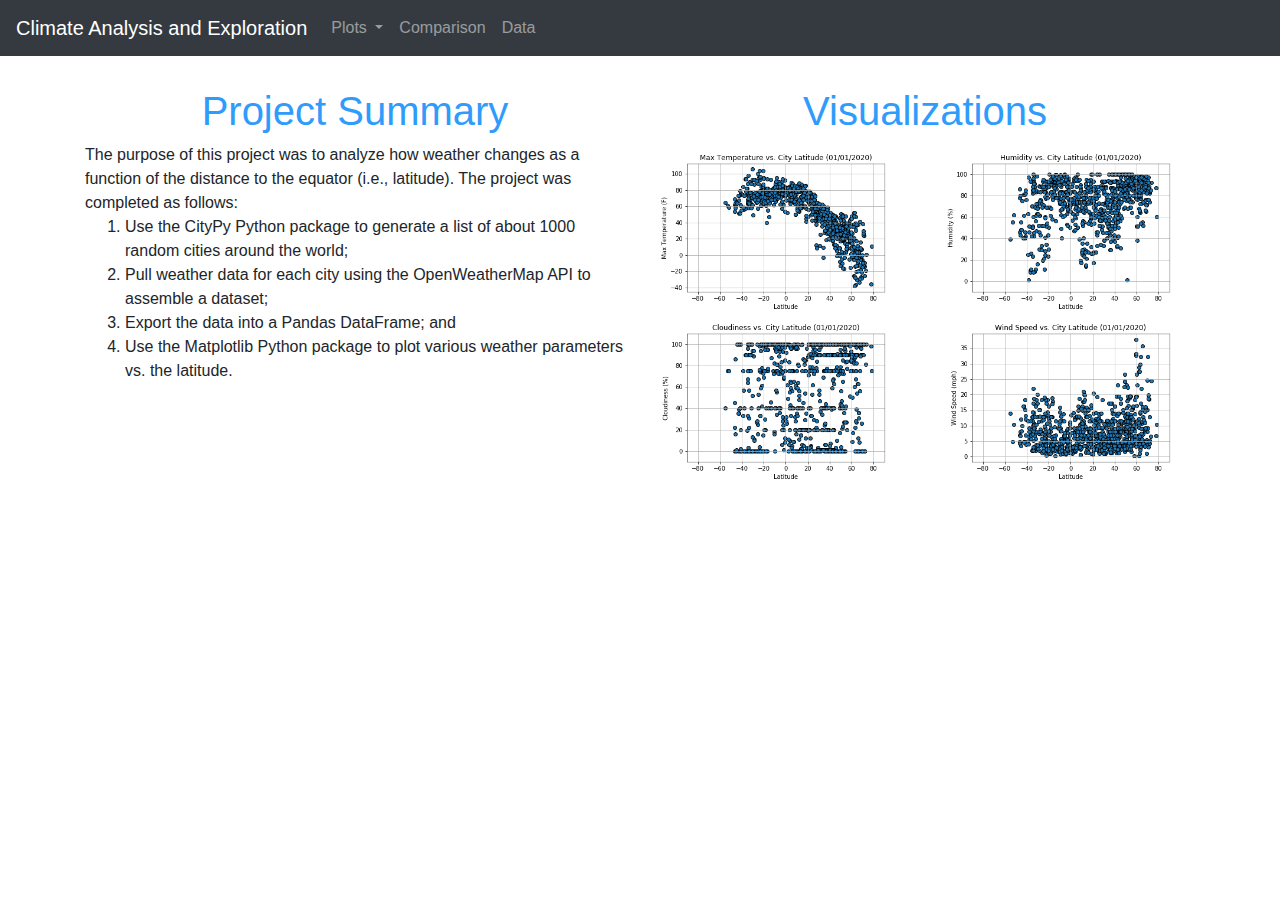
<file: index.html>
<html>
    <head>
        <link rel="stylesheet" href="https://maxcdn.bootstrapcdn.com/bootstrap/4.0.0/css/bootstrap.min.css" integrity="sha384-Gn5384xqQ1aoWXA+058RXPxPg6fy4IWvTNh0E263XmFcJlSAwiGgFAW/dAiS6JXm" crossorigin="anonymous">
        <link rel="stylesheet" href="stylesheet.css">
        <script src="https://code.jquery.com/jquery-3.2.1.slim.min.js" integrity="sha384-KJ3o2DKtIkvYIK3UENzmM7KCkRr/rE9/Qpg6aAZGJwFDMVNA/GpGFF93hXpG5KkN" crossorigin="anonymous"></script>
        <script src="https://cdnjs.cloudflare.com/ajax/libs/popper.js/1.12.9/umd/popper.min.js" integrity="sha384-ApNbgh9B+Y1QKtv3Rn7W3mgPxhU9K/ScQsAP7hUibX39j7fakFPskvXusvfa0b4Q" crossorigin="anonymous"></script>
        <script src="https://maxcdn.bootstrapcdn.com/bootstrap/4.0.0/js/bootstrap.min.js" integrity="sha384-JZR6Spejh4U02d8jOt6vLEHfe/JQGiRRSQQxSfFWpi1MquVdAyjUar5+76PVCmYl" crossorigin="anonymous"></script>
        <title>
            Welcome | Climate Analysis and Exploration
        </title>
    </head>

    <body>
        <nav class="navbar navbar-expand-lg fixed-top navbar-dark bg-dark">
            <a class="navbar-brand" href="#">Climate Analysis and Exploration</a>
            <button class="navbar-toggler" type="button" data-toggle="collapse" data-target="#navbarNavDropdown" aria-controls="navbarNavDropdown" aria-expanded="false" aria-label="Toggle navigation">
                <span class="navbar-toggler-icon"></span>
            </button>
            <div class="collapse navbar-collapse" id="navbarNavDropdown">
                <ul class="navbar-nav">
                    <li class="nav-item dropdown">
                        <a class="nav-link dropdown-toggle" href="#" id="navbarDropdownMenuLink" data-toggle="dropdown" aria-haspopup="true" aria-expanded="false">
                            Plots
                        </a>
                        <div class="dropdown-menu" aria-labelledby="navbarDropdownMenuLink">
                            <a class="dropdown-item" href="max_temp.html">Max Temperature</a>
                            <a class="dropdown-item" href="humidity.html">Humidity</a>
                            <a class="dropdown-item" href="cloudiness.html">Cloudiness</a>
                            <a class="dropdown-item" href="wind_speed.html">Wind Speed</a>
                        </div>
                    </li>
                    <li class="nav-item">
                        <a class="nav-link" href="comparison.html">Comparison</a>
                    </li>
                    <li class="nav-item">
                        <a class="nav-link" href="data.html">Data</a>
                    </li>
                    
                </ul>
            </div>
        </nav>
        <br>
        <br>
        <br>
        
        <div class="container">
            <div class="row">
                <div class="col-md-6 col-sm-12">
                    <h1>
                        Project Summary
                    </h1>
                    <div class="row">
                        <div class="col">
                            The purpose of this project was to analyze how weather changes as a function of the distance to the equator (i.e., latitude). The project was completed as follows:
                            <ol>
                                <li>Use the CityPy Python package to generate a list of about 1000 random cities around the world;</li>
                                <li>Pull weather data for each city using the OpenWeatherMap API to assemble a dataset;</li>
                                <li>Export the data into a Pandas DataFrame; and</li>
                                <li>Use the Matplotlib Python package to plot various weather parameters vs. the latitude.</li>
                            </ol>
                        </div>
                    </div>
                </div>
                <div class="col-md-6 col-sm-12">
                    <h1>
                        Visualizations
                    </h1>
                    <div class="row">
                        <div class="col-md-6 col-sm-12">
                            <a href="max_temp.html" title="">
                                <img src="02 Max Temperature vs. City Latitude.png" class="img-fluid d-block m-auto">
                            </a>
                        </div>
                        <div class="col-md-6 col-sm-12">
                            <a href="humidity.html" title="">
                                <img src="03 Humidity vs. City Latitude.png" class="img-fluid d-block m-auto">
                            </a>
                        </div>
                        <div class="col-md-6 col-sm-12">
                            <a href="cloudiness.html" title="">
                                <img src="04 Cloudiness vs. City Latitude.png" class="img-fluid d-block m-auto">
                            </a>
                        </div>
                        <div class="col-md-6 col-sm-12">
                            <a href="wind_speed.html" title="">
                                <img src="05 Wind Speed vs. City Latitude.png" class="img-fluid d-block m-auto">
                            </a>
                        </div>
                    </div>
                </div>
            </div>
        </div>
    </body>
</html>
</file>
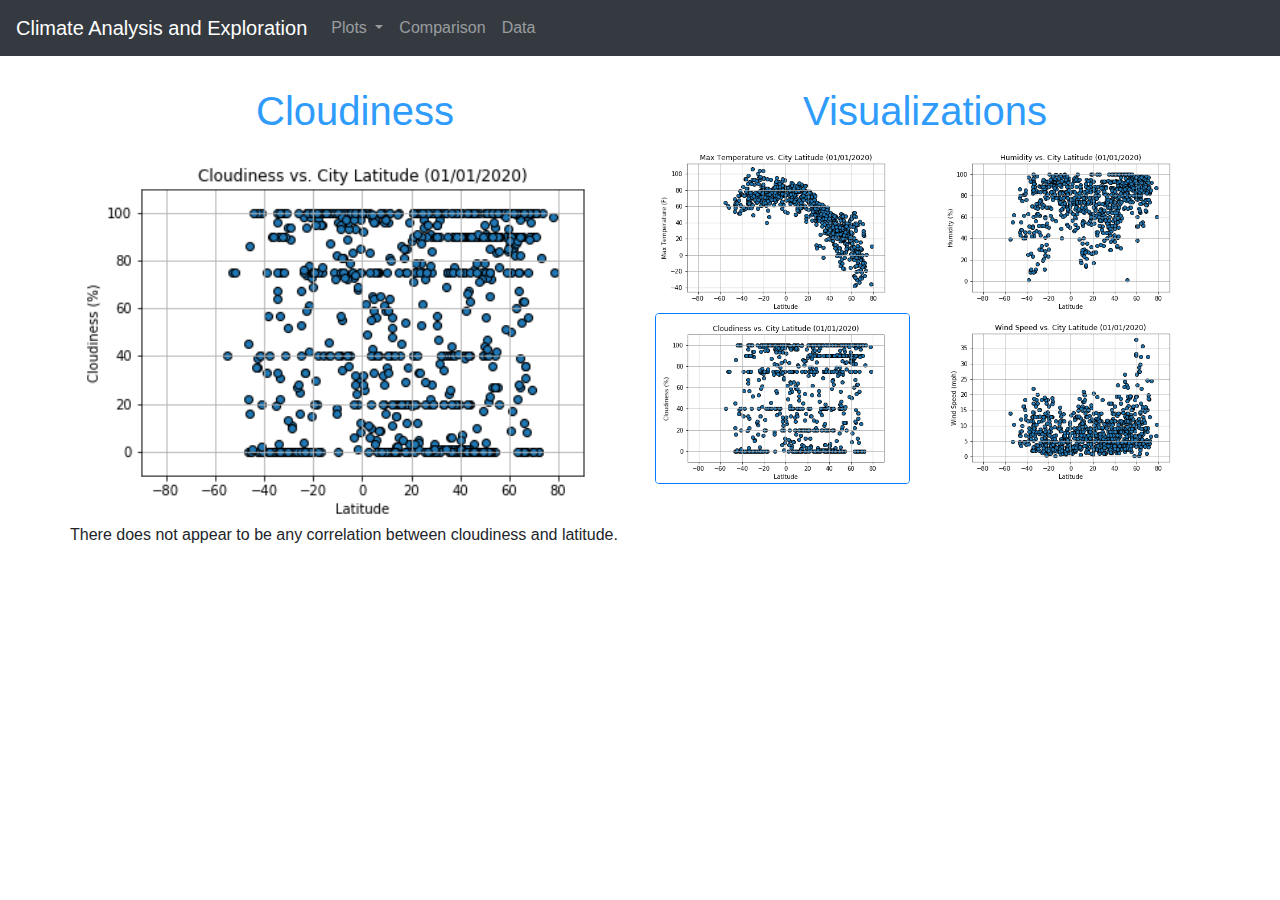
<file: cloudiness.html>
<html>
    <head>
        <link rel="stylesheet" href="https://maxcdn.bootstrapcdn.com/bootstrap/4.0.0/css/bootstrap.min.css" integrity="sha384-Gn5384xqQ1aoWXA+058RXPxPg6fy4IWvTNh0E263XmFcJlSAwiGgFAW/dAiS6JXm" crossorigin="anonymous">
        <link rel="stylesheet" href="stylesheet.css">
        <script src="https://code.jquery.com/jquery-3.2.1.slim.min.js" integrity="sha384-KJ3o2DKtIkvYIK3UENzmM7KCkRr/rE9/Qpg6aAZGJwFDMVNA/GpGFF93hXpG5KkN" crossorigin="anonymous"></script>
        <script src="https://cdnjs.cloudflare.com/ajax/libs/popper.js/1.12.9/umd/popper.min.js" integrity="sha384-ApNbgh9B+Y1QKtv3Rn7W3mgPxhU9K/ScQsAP7hUibX39j7fakFPskvXusvfa0b4Q" crossorigin="anonymous"></script>
        <script src="https://maxcdn.bootstrapcdn.com/bootstrap/4.0.0/js/bootstrap.min.js" integrity="sha384-JZR6Spejh4U02d8jOt6vLEHfe/JQGiRRSQQxSfFWpi1MquVdAyjUar5+76PVCmYl" crossorigin="anonymous"></script>
        <title>
            Cloudiness | Climate Analysis and Exploration
        </title>
    </head>

    <body>
        <nav class="navbar navbar-expand-lg fixed-top navbar-dark bg-dark">
            <a class="navbar-brand" href="index.html">Climate Analysis and Exploration</a>
            <button class="navbar-toggler" type="button" data-toggle="collapse" data-target="#navbarNavDropdown" aria-controls="navbarNavDropdown" aria-expanded="false" aria-label="Toggle navigation">
                <span class="navbar-toggler-icon"></span>
            </button>
            <div class="collapse navbar-collapse" id="navbarNavDropdown">
                <ul class="navbar-nav">
                    <li class="nav-item dropdown">
                        <a class="nav-link dropdown-toggle" href="#" id="navbarDropdownMenuLink" data-toggle="dropdown" aria-haspopup="true" aria-expanded="false">
                            Plots
                        </a>
                        <div class="dropdown-menu" aria-labelledby="navbarDropdownMenuLink">
                            <a class="dropdown-item" href="max_temp.html">Max Temperature</a>
                            <a class="dropdown-item" href="humidity.html">Humidity</a>
                            <a class="dropdown-item active" href="#">Cloudiness</a>
                            <a class="dropdown-item" href="wind_speed.html">Wind Speed</a>
                        </div>
                    </li>
                    <li class="nav-item">
                        <a class="nav-link" href="comparison.html">Comparison</a>
                    </li>
                    <li class="nav-item">
                        <a class="nav-link" href="data.html">Data</a>
                    </li>
                    
                </ul>
            </div>
        </nav>
        <br>
        <br>
        <br>
        
        <div class="container">
            <div class="row">
                <div class="col-md-6 col-sm-12">
                    <h1>
                        Cloudiness
                    </h1>
                    <div class="row">
                        <img src="04 Cloudiness vs. City Latitude.png" class="img-fluid d-block m-auto">
                    </div>
                    <div class="row">
                        <center>There does not appear to be any correlation between cloudiness and latitude.</center>
                    </div>
                </div>
                <div class="col-md-6 col-sm-12">
                    <h1>
                        Visualizations
                    </h1>
                    <div class="row">
                        <div class="col-md-6 col-sm-12">
                            <a href="max_temp.html" title="">
                                <img src="02 Max Temperature vs. City Latitude.png" class="img-fluid d-block m-auto">
                            </a>
                        </div>
                        <div class="col-md-6 col-sm-12">
                            <a href="humidity.html" title="">
                                <img src="03 Humidity vs. City Latitude.png" class="img-fluid d-block m-auto">
                            </a>
                        </div>
                        <div class="col-md-6 col-sm-12">
                            <img src="04 Cloudiness vs. City Latitude.png" class="img-fluid d-block m-auto border border-primary rounded">
                        </div>
                        <div class="col-md-6 col-sm-12">
                            <a href="wind_speed.html" title="">
                                <img src="05 Wind Speed vs. City Latitude.png" class="img-fluid d-block m-auto">
                            </a>
                        </div>
                    </div>
                </div>
            </div>
        </div>
    </body>
</html>
</file>
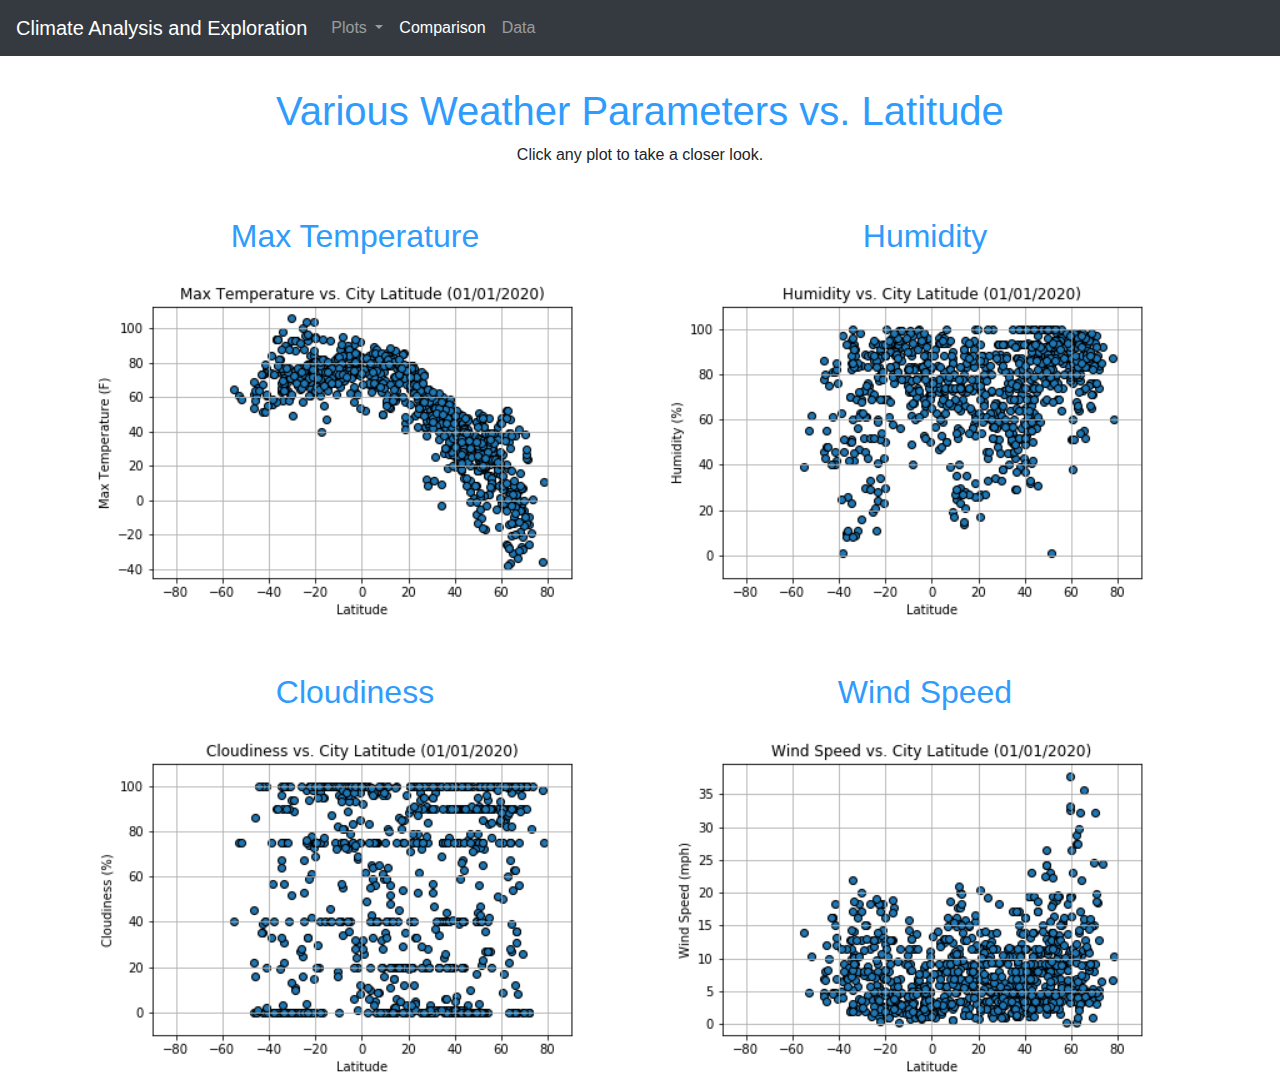
<file: comparison.html>
<html>
    <head>
        <link rel="stylesheet" href="https://maxcdn.bootstrapcdn.com/bootstrap/4.0.0/css/bootstrap.min.css" integrity="sha384-Gn5384xqQ1aoWXA+058RXPxPg6fy4IWvTNh0E263XmFcJlSAwiGgFAW/dAiS6JXm" crossorigin="anonymous">
        <link rel="stylesheet" href="stylesheet.css">
        <script src="https://code.jquery.com/jquery-3.2.1.slim.min.js" integrity="sha384-KJ3o2DKtIkvYIK3UENzmM7KCkRr/rE9/Qpg6aAZGJwFDMVNA/GpGFF93hXpG5KkN" crossorigin="anonymous"></script>
        <script src="https://cdnjs.cloudflare.com/ajax/libs/popper.js/1.12.9/umd/popper.min.js" integrity="sha384-ApNbgh9B+Y1QKtv3Rn7W3mgPxhU9K/ScQsAP7hUibX39j7fakFPskvXusvfa0b4Q" crossorigin="anonymous"></script>
        <script src="https://maxcdn.bootstrapcdn.com/bootstrap/4.0.0/js/bootstrap.min.js" integrity="sha384-JZR6Spejh4U02d8jOt6vLEHfe/JQGiRRSQQxSfFWpi1MquVdAyjUar5+76PVCmYl" crossorigin="anonymous"></script>
        <title>
            Comparison | Climate Analysis and Exploration
        </title>
    </head>

    <body>
        <nav class="navbar navbar-expand-lg fixed-top navbar-dark bg-dark">
            <a class="navbar-brand" href="index.html">Climate Analysis and Exploration</a>
            <button class="navbar-toggler" type="button" data-toggle="collapse" data-target="#navbarNavDropdown" aria-controls="navbarNavDropdown" aria-expanded="false" aria-label="Toggle navigation">
                <span class="navbar-toggler-icon"></span>
            </button>
            <div class="collapse navbar-collapse" id="navbarNavDropdown">
                <ul class="navbar-nav">
                    <li class="nav-item dropdown">
                        <a class="nav-link dropdown-toggle" href="#" id="navbarDropdownMenuLink" data-toggle="dropdown" aria-haspopup="true" aria-expanded="false">
                            Plots
                        </a>
                        <div class="dropdown-menu" aria-labelledby="navbarDropdownMenuLink">
                            <a class="dropdown-item" href="max_temp.html">Max Temperature</a>
                            <a class="dropdown-item" href="humidity.html">Humidity</a>
                            <a class="dropdown-item" href="cloudiness.html">Cloudiness</a>
                            <a class="dropdown-item" href="wind_speed.html">Wind Speed</a>
                        </div>
                    </li>
                    <li class="nav-item active">
                        <a class="nav-link disabled" href="#">Comparison<span class="sr-only">(current)</span></a>
                    </li>
                    <li class="nav-item">
                        <a class="nav-link" href="data.html">Data</a>
                    </li>
                    
                </ul>
            </div>
        </nav>
        <br>
        <br>
        <br>
        
        <div class="container">
            <h1>
                Various Weather Parameters vs. Latitude
            </h1>
            <center>Click any plot to take a closer look.</center>
            <div class="row">
                <div class="col-md-6 col-sm-12">
                    <h2>
                        Max Temperature
                    </h2>
                    <a href="max_temp.html" title="">
                        <img src="02 Max Temperature vs. City Latitude.png" class="img-fluid d-block m-auto">
                    </a>
                </div>
                <div class="col-md-6 col-sm-12">
                    <h2>
                        Humidity
                    </h2>
                    <a href="humidity.html" title="">
                        <img src="03 Humidity vs. City Latitude.png" class="img-fluid d-block m-auto">
                    </a>
                </div>
                <div class="col-md-6 col-sm-12">
                    <h2>
                        Cloudiness
                    </h2>
                    <a href="cloudiness.html" title="">
                        <img src="04 Cloudiness vs. City Latitude.png" class="img-fluid d-block m-auto">
                    </a>
                </div>
                <div class="col-md-6 col-sm-12">
                    <h2>
                        Wind Speed
                    </h2>
                    <a href="wind_speed.html" title="">
                        <img src="05 Wind Speed vs. City Latitude.png" class="img-fluid d-block m-auto">
                    </a>
                </div>
            </div>
        </div>
    </body>
</html>
</file>
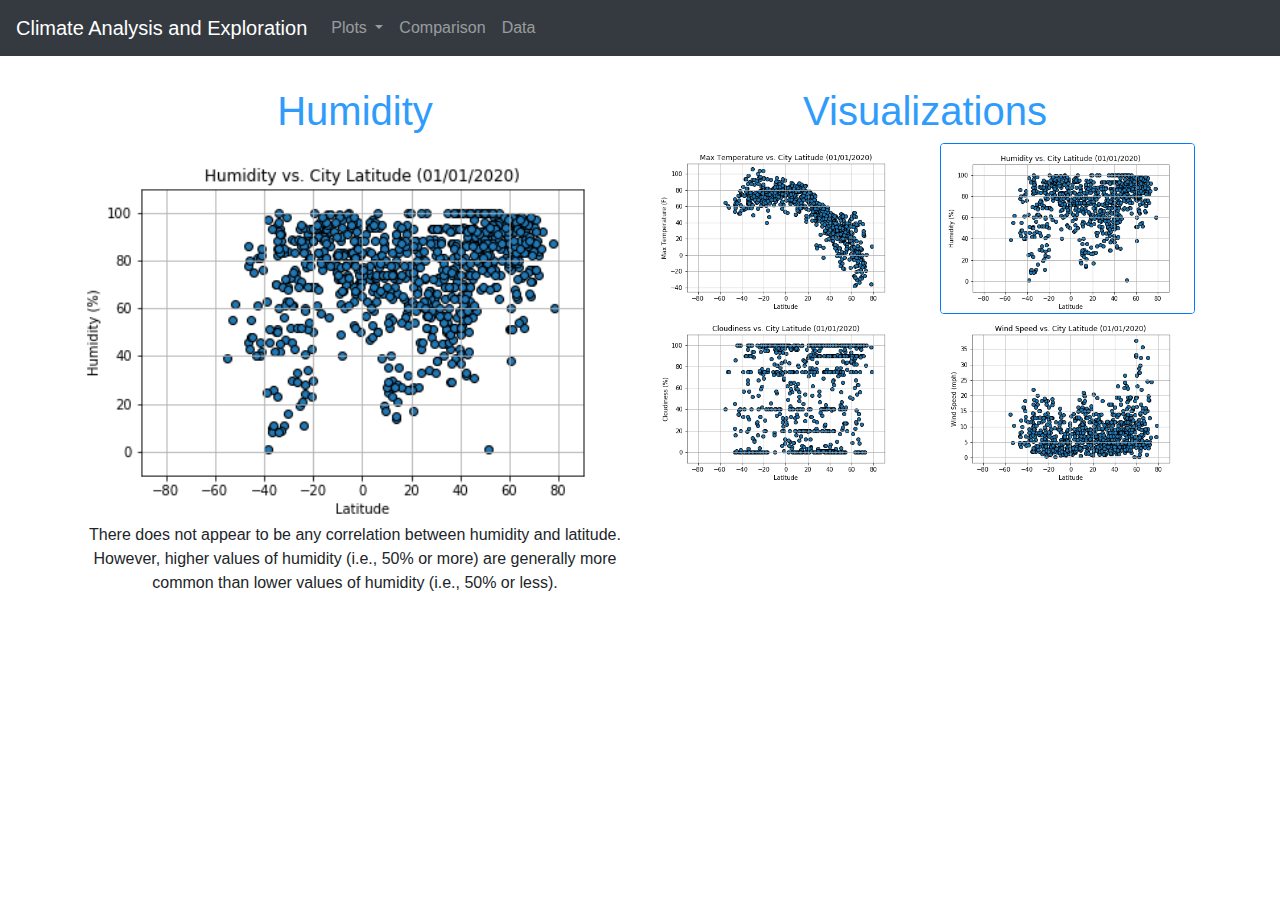
<file: humidity.html>
<html>
    <head>
        <link rel="stylesheet" href="https://maxcdn.bootstrapcdn.com/bootstrap/4.0.0/css/bootstrap.min.css" integrity="sha384-Gn5384xqQ1aoWXA+058RXPxPg6fy4IWvTNh0E263XmFcJlSAwiGgFAW/dAiS6JXm" crossorigin="anonymous">
        <link rel="stylesheet" href="stylesheet.css">
        <script src="https://code.jquery.com/jquery-3.2.1.slim.min.js" integrity="sha384-KJ3o2DKtIkvYIK3UENzmM7KCkRr/rE9/Qpg6aAZGJwFDMVNA/GpGFF93hXpG5KkN" crossorigin="anonymous"></script>
        <script src="https://cdnjs.cloudflare.com/ajax/libs/popper.js/1.12.9/umd/popper.min.js" integrity="sha384-ApNbgh9B+Y1QKtv3Rn7W3mgPxhU9K/ScQsAP7hUibX39j7fakFPskvXusvfa0b4Q" crossorigin="anonymous"></script>
        <script src="https://maxcdn.bootstrapcdn.com/bootstrap/4.0.0/js/bootstrap.min.js" integrity="sha384-JZR6Spejh4U02d8jOt6vLEHfe/JQGiRRSQQxSfFWpi1MquVdAyjUar5+76PVCmYl" crossorigin="anonymous"></script>
        <title>
            Humidity | Climate Analysis and Exploration
        </title>
    </head>

    <body>
        <nav class="navbar navbar-expand-lg fixed-top navbar-dark bg-dark">
            <a class="navbar-brand" href="index.html">Climate Analysis and Exploration</a>
            <button class="navbar-toggler" type="button" data-toggle="collapse" data-target="#navbarNavDropdown" aria-controls="navbarNavDropdown" aria-expanded="false" aria-label="Toggle navigation">
                <span class="navbar-toggler-icon"></span>
            </button>
            <div class="collapse navbar-collapse" id="navbarNavDropdown">
                <ul class="navbar-nav">
                    <li class="nav-item dropdown">
                        <a class="nav-link dropdown-toggle" href="#" id="navbarDropdownMenuLink" data-toggle="dropdown" aria-haspopup="true" aria-expanded="false">
                            Plots
                        </a>
                        <div class="dropdown-menu" aria-labelledby="navbarDropdownMenuLink">
                            <a class="dropdown-item" href="max_temp.html">Max Temperature</a>
                            <a class="dropdown-item active" href="#">Humidity</a>
                            <a class="dropdown-item" href="cloudiness.html">Cloudiness</a>
                            <a class="dropdown-item" href="wind_speed.html">Wind Speed</a>
                        </div>
                    </li>
                    <li class="nav-item">
                        <a class="nav-link" href="comparison.html">Comparison</a>
                    </li>
                    <li class="nav-item">
                        <a class="nav-link" href="data.html">Data</a>
                    </li>
                    
                </ul>
            </div>
        </nav>
        <br>
        <br>
        <br>
        
        <div class="container">
            <div class="row">
                <div class="col-md-6 col-sm-12">
                    <h1>
                        Humidity
                    </h1>
                    <div class="row">
                        <img src="03 Humidity vs. City Latitude.png" class="img-fluid d-block m-auto">
                    </div>
                    <div class="row">
                        <center>There does not appear to be any correlation between humidity and latitude. However, higher values of humidity (i.e., 50% or more) are generally more common than lower values of humidity (i.e., 50% or less).</center>
                    </div>
                </div>
                <div class="col-md-6 col-sm-12">
                    <h1>
                        Visualizations
                    </h1>
                    <div class="row">
                        <div class="col-md-6 col-sm-12">
                            <a href="max_temp.html" title="">
                                <img src="02 Max Temperature vs. City Latitude.png" class="img-fluid d-block m-auto">
                            </a>
                        </div>
                        <div class="col-md-6 col-sm-12">
                            <img src="03 Humidity vs. City Latitude.png" class="img-fluid d-block m-auto border border-primary rounded">
                        </div>
                        <div class="col-md-6 col-sm-12">
                            <a href="cloudiness.html" title="">
                                <img src="04 Cloudiness vs. City Latitude.png" class="img-fluid d-block m-auto">
                            </a>
                        </div>
                        <div class="col-md-6 col-sm-12">
                            <a href="wind_speed.html" title="">
                                <img src="05 Wind Speed vs. City Latitude.png" class="img-fluid d-block m-auto">
                            </a>
                        </div>
                    </div>
                </div>
            </div>
        </div>
    </body>
</html>
</file>
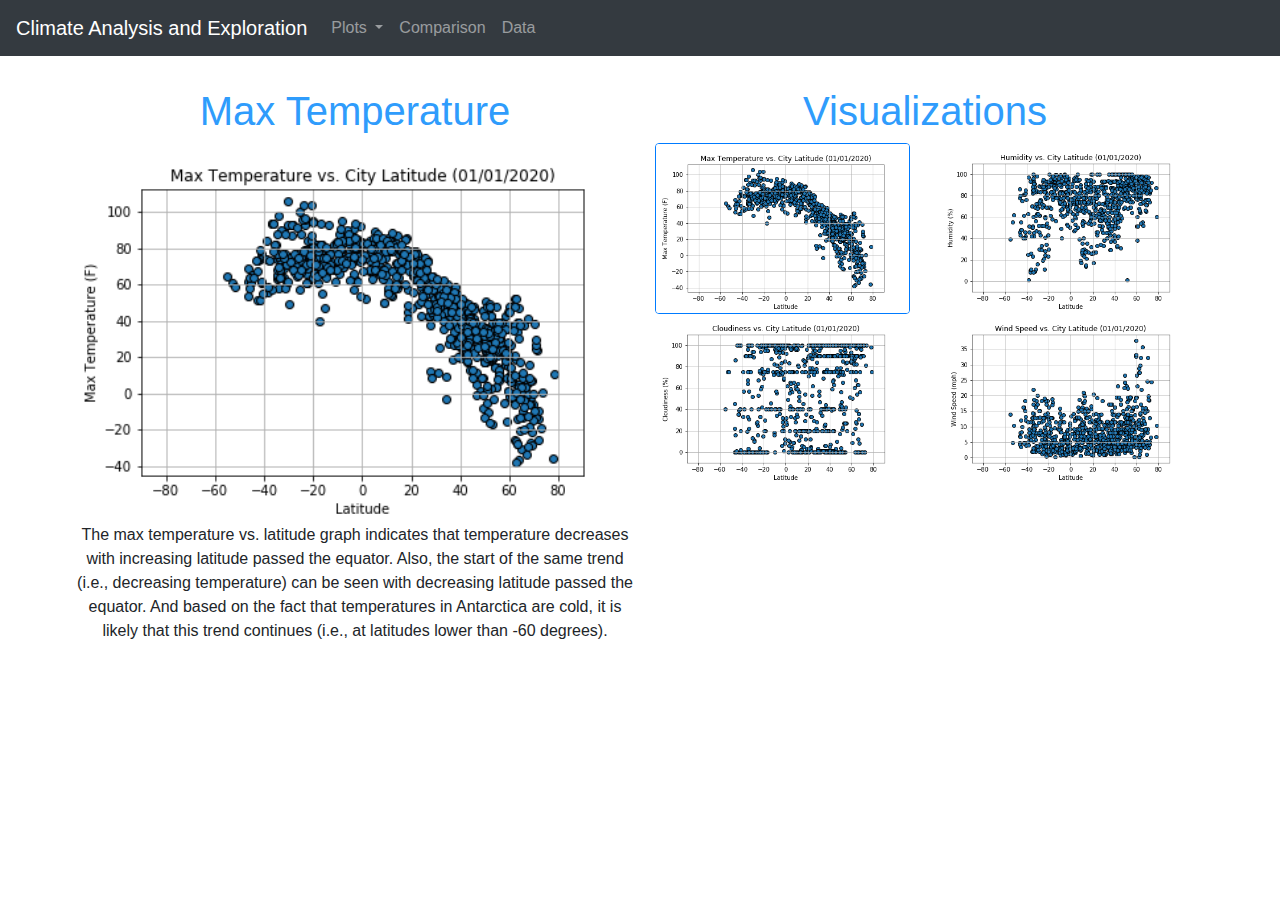
<file: max_temp.html>
<html>
    <head>
        <link rel="stylesheet" href="https://maxcdn.bootstrapcdn.com/bootstrap/4.0.0/css/bootstrap.min.css" integrity="sha384-Gn5384xqQ1aoWXA+058RXPxPg6fy4IWvTNh0E263XmFcJlSAwiGgFAW/dAiS6JXm" crossorigin="anonymous">
        <link rel="stylesheet" href="stylesheet.css">
        <script src="https://code.jquery.com/jquery-3.2.1.slim.min.js" integrity="sha384-KJ3o2DKtIkvYIK3UENzmM7KCkRr/rE9/Qpg6aAZGJwFDMVNA/GpGFF93hXpG5KkN" crossorigin="anonymous"></script>
        <script src="https://cdnjs.cloudflare.com/ajax/libs/popper.js/1.12.9/umd/popper.min.js" integrity="sha384-ApNbgh9B+Y1QKtv3Rn7W3mgPxhU9K/ScQsAP7hUibX39j7fakFPskvXusvfa0b4Q" crossorigin="anonymous"></script>
        <script src="https://maxcdn.bootstrapcdn.com/bootstrap/4.0.0/js/bootstrap.min.js" integrity="sha384-JZR6Spejh4U02d8jOt6vLEHfe/JQGiRRSQQxSfFWpi1MquVdAyjUar5+76PVCmYl" crossorigin="anonymous"></script>
        <title>
            Max Temperature | Climate Analysis and Exploration
        </title>
    </head>

    <body>
        <nav class="navbar navbar-expand-lg fixed-top navbar-dark bg-dark">
            <a class="navbar-brand" href="index.html">Climate Analysis and Exploration</a>
            <button class="navbar-toggler" type="button" data-toggle="collapse" data-target="#navbarNavDropdown" aria-controls="navbarNavDropdown" aria-expanded="false" aria-label="Toggle navigation">
                <span class="navbar-toggler-icon"></span>
            </button>
            <div class="collapse navbar-collapse" id="navbarNavDropdown">
                <ul class="navbar-nav">
                    <li class="nav-item dropdown">
                        <a class="nav-link dropdown-toggle" href="#" id="navbarDropdownMenuLink" data-toggle="dropdown" aria-haspopup="true" aria-expanded="false">
                            Plots
                        </a>
                        <div class="dropdown-menu" aria-labelledby="navbarDropdownMenuLink">
                            <a class="dropdown-item active" href="#">Max Temperature</a>
                            <a class="dropdown-item" href="humidity.html">Humidity</a>
                            <a class="dropdown-item" href="cloudiness.html">Cloudiness</a>
                            <a class="dropdown-item" href="wind_speed.html">Wind Speed</a>
                        </div>
                    </li>
                    <li class="nav-item">
                        <a class="nav-link" href="comparison.html">Comparison</a>
                    </li>
                    <li class="nav-item">
                        <a class="nav-link" href="data.html">Data</a>
                    </li>
                    
                </ul>
            </div>
        </nav>
        <br>
        <br>
        <br>
        
        <div class="container">
            <div class="row">
                <div class="col-md-6 col-sm-12">
                    <h1>
                        Max Temperature
                    </h1>
                    <div class="row">
                        <img src="02 Max Temperature vs. City Latitude.png" class="img-fluid d-block m-auto">
                    </div>
                    <div class="row">
                        <center>The max temperature vs. latitude graph indicates that temperature decreases with increasing latitude passed the equator. Also, the start of the same trend (i.e., decreasing temperature) can be seen with decreasing latitude passed the equator. And based on the fact that temperatures in Antarctica are cold, it is likely that this trend continues (i.e., at latitudes lower than -60 degrees).</center>
                    </div>
                </div>
                <div class="col-md-6 col-sm-12">
                    <h1>
                        Visualizations
                    </h1>
                    <div class="row">
                        <div class="col-md-6 col-sm-12">
                            <img src="02 Max Temperature vs. City Latitude.png" class="img-fluid d-block m-auto border border-primary rounded">
                        </div>
                        <div class="col-md-6 col-sm-12">
                            <a href="humidity.html" title="">
                                <img src="03 Humidity vs. City Latitude.png" class="img-fluid d-block m-auto">
                            </a>
                        </div>
                        <div class="col-md-6 col-sm-12">
                            <a href="cloudiness.html" title="">
                                <img src="04 Cloudiness vs. City Latitude.png" class="img-fluid d-block m-auto">
                            </a>
                        </div>
                        <div class="col-md-6 col-sm-12">
                            <a href="wind_speed.html" title="">
                                <img src="05 Wind Speed vs. City Latitude.png" class="img-fluid d-block m-auto">
                            </a>
                        </div>
                    </div>
                </div>
            </div>
        </div>
    </body>
</html>
</file>
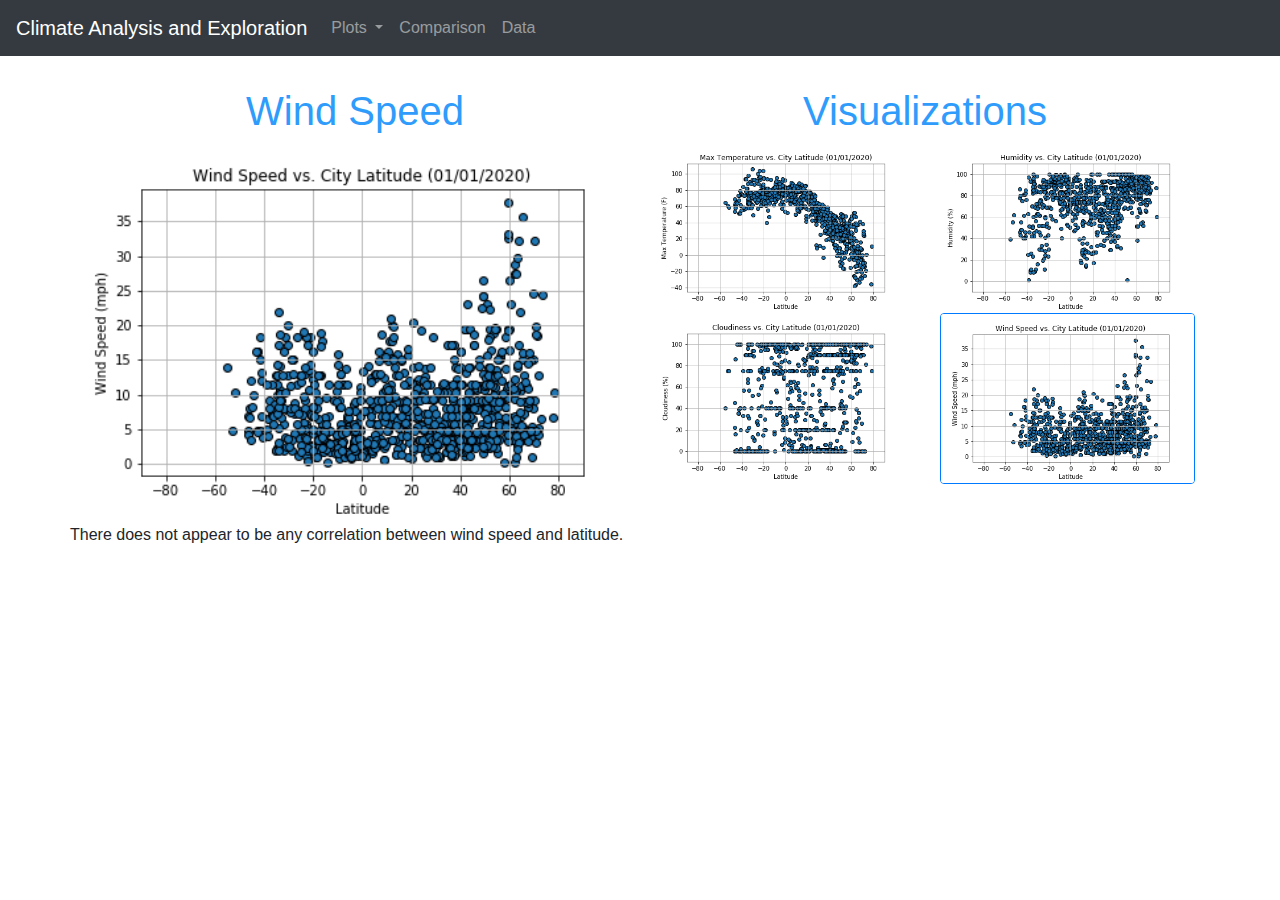
<file: wind_speed.html>
<html>
    <head>
        <link rel="stylesheet" href="https://maxcdn.bootstrapcdn.com/bootstrap/4.0.0/css/bootstrap.min.css" integrity="sha384-Gn5384xqQ1aoWXA+058RXPxPg6fy4IWvTNh0E263XmFcJlSAwiGgFAW/dAiS6JXm" crossorigin="anonymous">
        <link rel="stylesheet" href="stylesheet.css">
        <script src="https://code.jquery.com/jquery-3.2.1.slim.min.js" integrity="sha384-KJ3o2DKtIkvYIK3UENzmM7KCkRr/rE9/Qpg6aAZGJwFDMVNA/GpGFF93hXpG5KkN" crossorigin="anonymous"></script>
        <script src="https://cdnjs.cloudflare.com/ajax/libs/popper.js/1.12.9/umd/popper.min.js" integrity="sha384-ApNbgh9B+Y1QKtv3Rn7W3mgPxhU9K/ScQsAP7hUibX39j7fakFPskvXusvfa0b4Q" crossorigin="anonymous"></script>
        <script src="https://maxcdn.bootstrapcdn.com/bootstrap/4.0.0/js/bootstrap.min.js" integrity="sha384-JZR6Spejh4U02d8jOt6vLEHfe/JQGiRRSQQxSfFWpi1MquVdAyjUar5+76PVCmYl" crossorigin="anonymous"></script>
        <title>
            Wind Speed | Climate Analysis and Exploration
        </title>
    </head>

    <body>
        <nav class="navbar navbar-expand-lg fixed-top navbar-dark bg-dark">
            <a class="navbar-brand" href="index.html">Climate Analysis and Exploration</a>
            <button class="navbar-toggler" type="button" data-toggle="collapse" data-target="#navbarNavDropdown" aria-controls="navbarNavDropdown" aria-expanded="false" aria-label="Toggle navigation">
                <span class="navbar-toggler-icon"></span>
            </button>
            <div class="collapse navbar-collapse" id="navbarNavDropdown">
                <ul class="navbar-nav">
                    <li class="nav-item dropdown">
                        <a class="nav-link dropdown-toggle" href="#" id="navbarDropdownMenuLink" data-toggle="dropdown" aria-haspopup="true" aria-expanded="false">
                            Plots
                        </a>
                        <div class="dropdown-menu" aria-labelledby="navbarDropdownMenuLink">
                            <a class="dropdown-item" href="max_temp.html">Max Temperature</a>
                            <a class="dropdown-item" href="humidity.html">Humidity</a>
                            <a class="dropdown-item" href="cloudiness.html">Cloudiness</a>
                            <a class="dropdown-item active" href="#">Wind Speed</a>
                        </div>
                    </li>
                    <li class="nav-item">
                        <a class="nav-link" href="comparison.html">Comparison</a>
                    </li>
                    <li class="nav-item">
                        <a class="nav-link" href="data.html">Data</a>
                    </li>
                    
                </ul>
            </div>
        </nav>
        <br>
        <br>
        <br>
        
        <div class="container">
            <div class="row">
                <div class="col-md-6 col-sm-12">
                    <h1>
                        Wind Speed
                    </h1>
                    <div class="row">
                        <img src="05 Wind Speed vs. City Latitude.png" class="img-fluid d-block m-auto">
                    </div>
                    <div class="row">
                        <center>There does not appear to be any correlation between wind speed and latitude.</center>
                    </div>
                </div>
                <div class="col-md-6 col-sm-12">
                    <h1>
                        Visualizations
                    </h1>
                    <div class="row">
                        <div class="col-md-6 col-sm-12">
                            <a href="max_temp.html" title="">
                                <img src="02 Max Temperature vs. City Latitude.png" class="img-fluid d-block m-auto">
                            </a>
                        </div>
                        <div class="col-md-6 col-sm-12">
                            <a href="humidity.html" title="">
                                <img src="03 Humidity vs. City Latitude.png" class="img-fluid d-block m-auto">
                            </a>
                        </div>
                        <div class="col-md-6 col-sm-12">
                            <a href="cloudiness.html" title="">
                                <img src="04 Cloudiness vs. City Latitude.png" class="img-fluid d-block m-auto">
                            </a>
                        </div>
                        <div class="col-md-6 col-sm-12">
                            <img src="05 Wind Speed vs. City Latitude.png" class="img-fluid d-block m-auto border border-primary rounded">
                        </div>
                    </div>
                </div>
            </div>
        </div>
    </body>
</html>
</file>
<file: stylesheet.css>
h1 {
    margin-top:15px;
    text-align: center;
    color: #2F9CFC;
}

h2 {
    margin-top:50px;
    text-align: center;
    color: #2F9CFC;
}

td {
    text-align: center;
}

th {
    text-align: center;
    color: #2F9CFC;
}

.m-auto {
    width: 100%;
}
</file>
